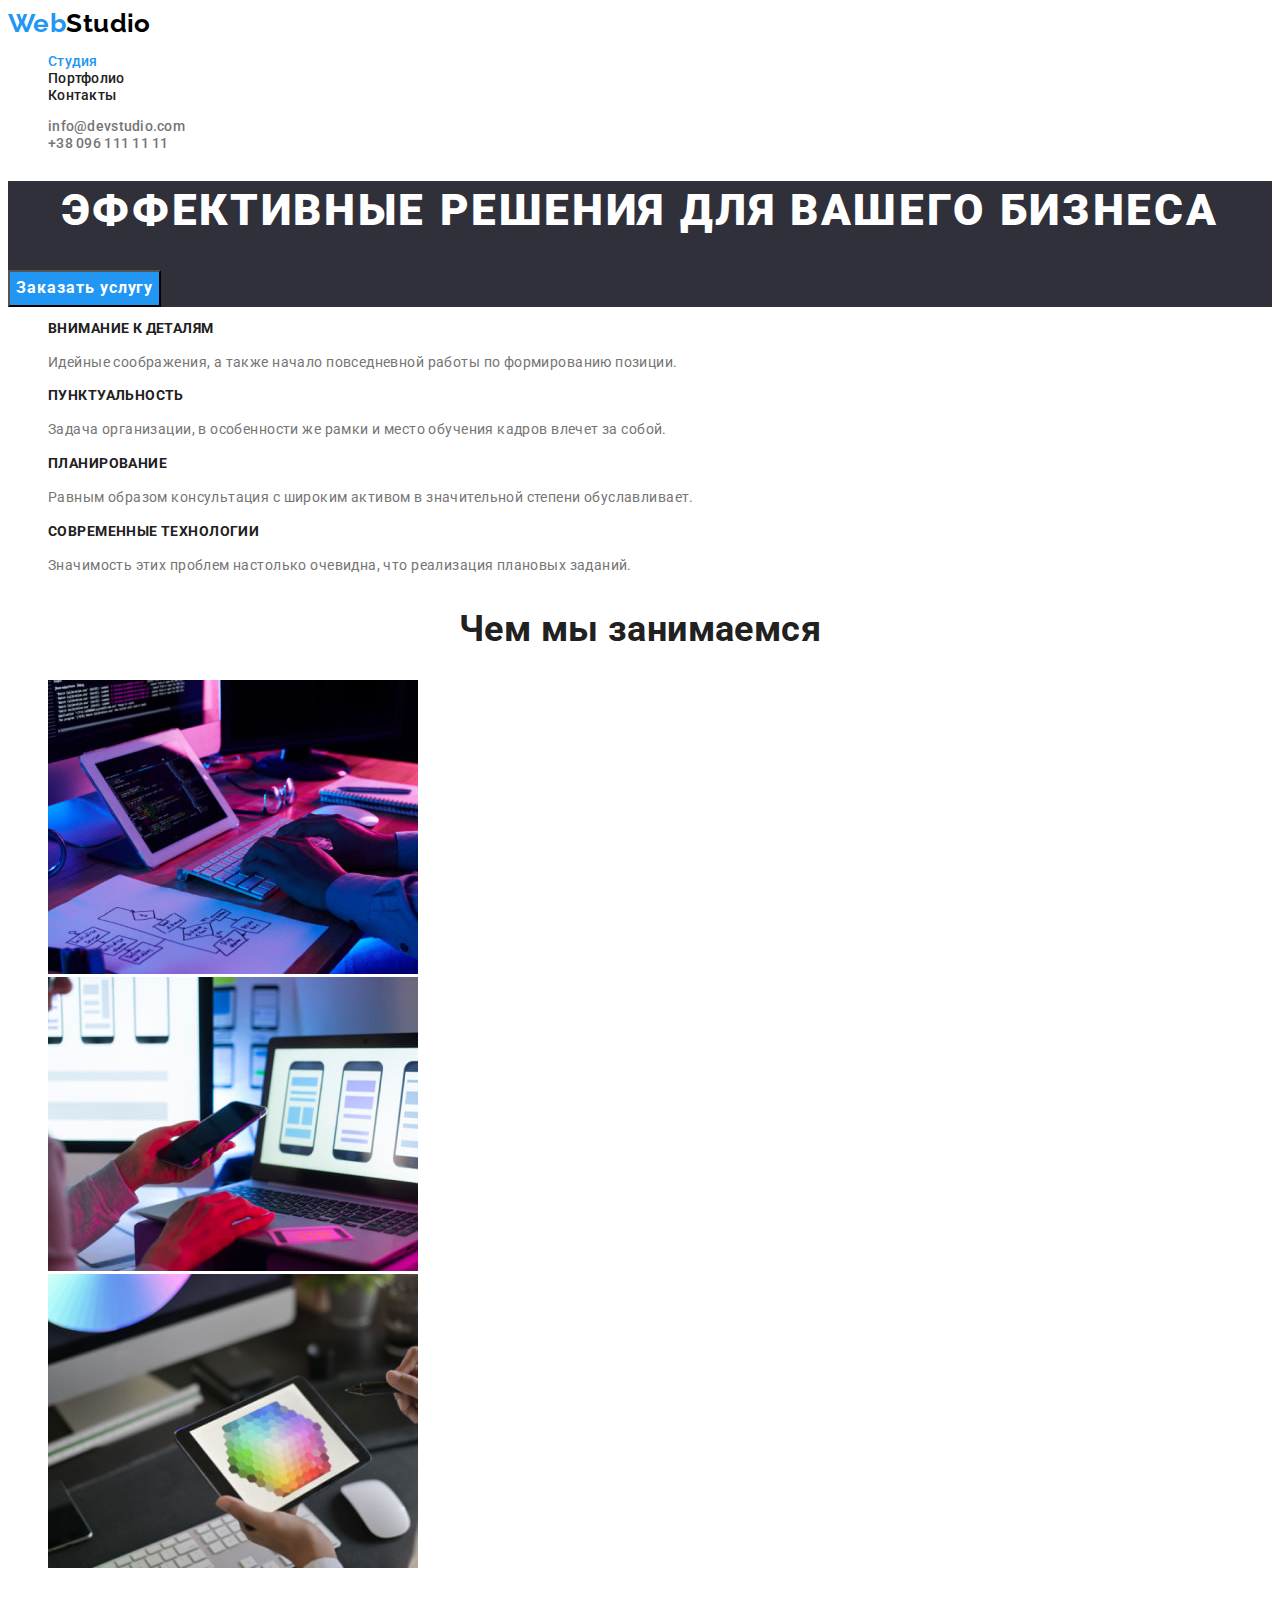
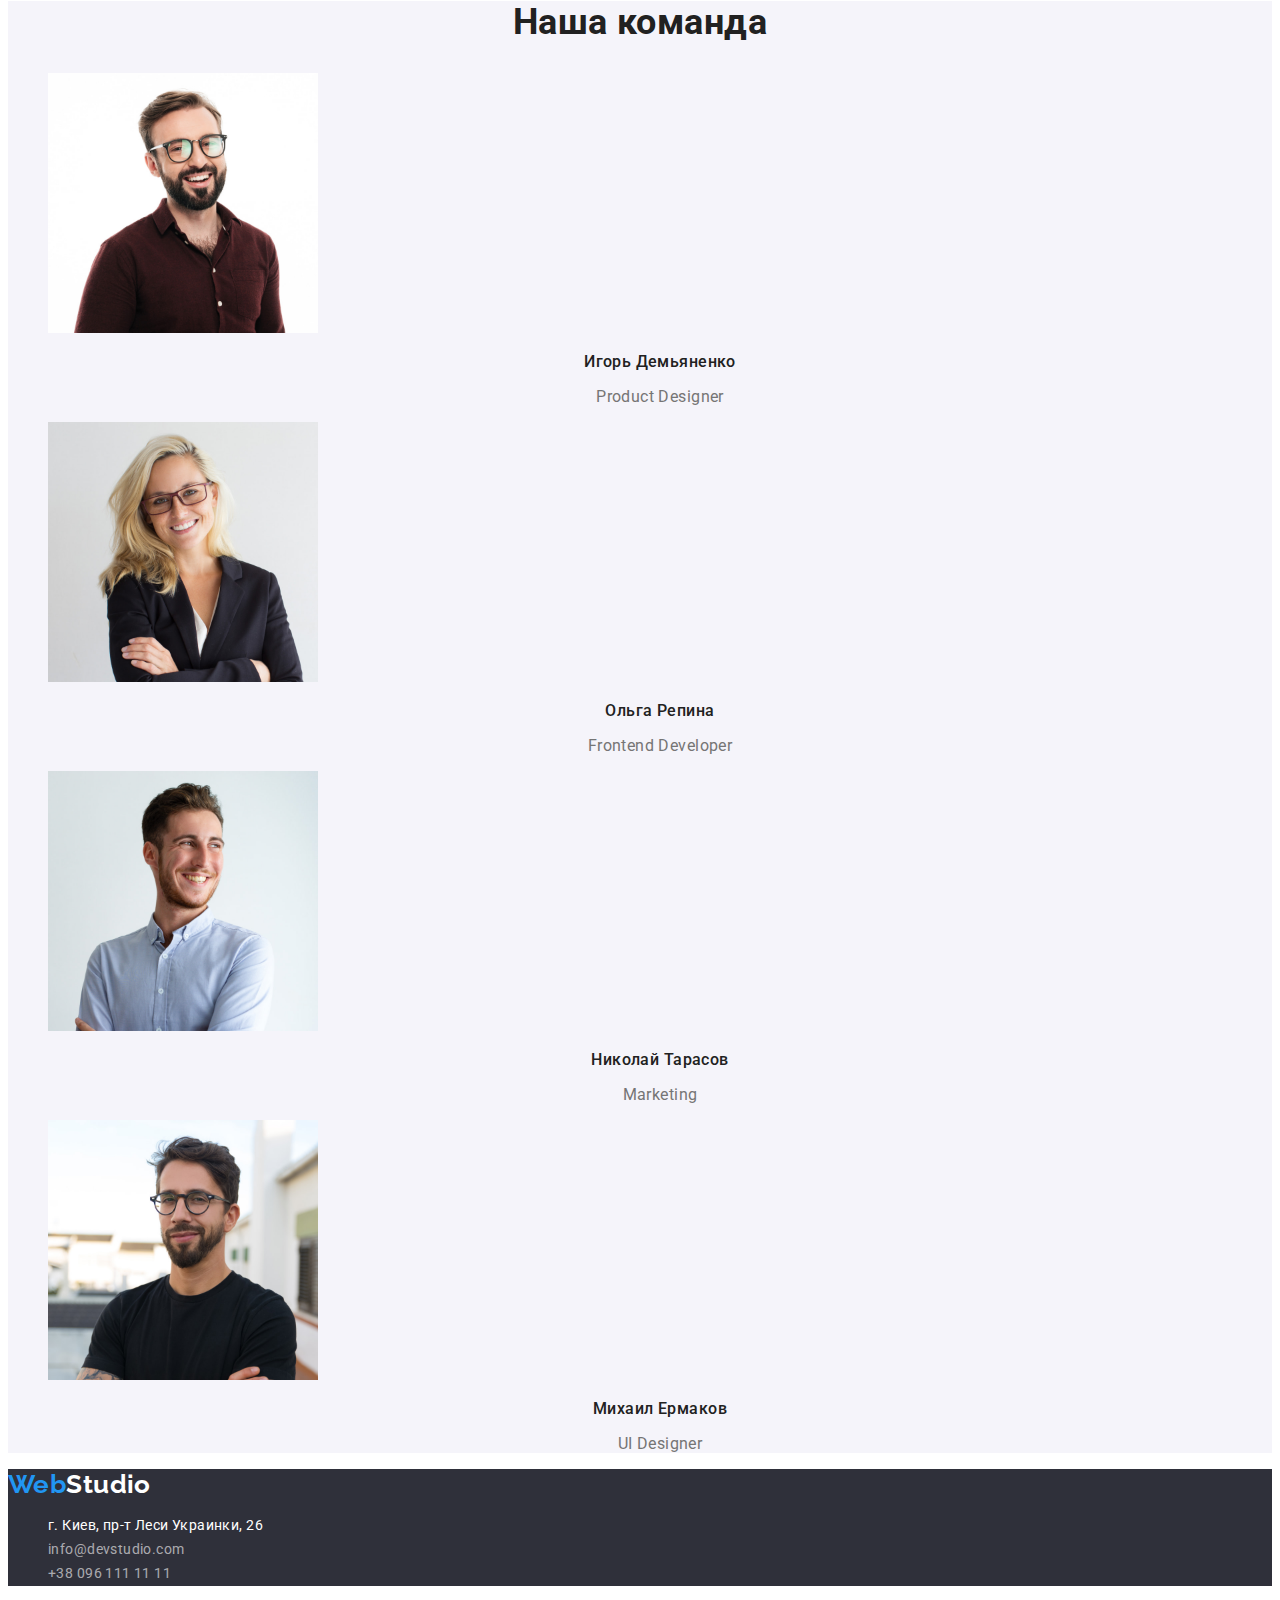
<file: index.html>
<!DOCTYPE html>
<html lang="ru">
<head>
    <meta charset="UTF-8">
    <meta http-equiv="X-UA-Compatible" content="IE=edge">
    <meta name="viewport" content="width=device-width, initial-scale=1.0">
    <title>Document</title>
    <link rel="preconnect" href="https://fonts.googleapis.com">
    <link rel="preconnect" href="https://fonts.gstatic.com" crossorigin>
    <link href="https://fonts.googleapis.com/css2?family=Raleway:wght@700&family=Roboto:wght@400;500;700;900&display=swap"
        rel="stylesheet">
    <link rel="stylesheet" href="./css/styles.css">
</head>
<body>
    <!-- Header -->
    <header>
        <nav>
            <a href="./index.html" class="logo">Web<span class="logo-header">Studio</span> </a>
            <ul class="site-nav-list">
                <li><a href="" class="link curent">Студия</a> </li>
                <li><a href="./portfolio.html" class="link">Портфолио</a> </li>
                <li><a href="" class="link">Контакты</a> </li>
            </ul>
        </nav>
        <ul class="site-nav-list">
            <li><a href="mailto:info@devstudio.com" class="adress-link"  >info@devstudio.com</a></li>
            <li><a href="tel:+380961111111" class="adress-link" >+38 096 111 11 11</a> </li>
        </ul>
    </header>
    <!-- Main -->
   <main>
            <section class="section-hero">
                <h1 class="section-title-hero">Эффективные решения для вашего бизнеса</h1>
                <button type="button" class="button">Заказать услугу</button>
            </section>
        <!-- Benefits -->
        <section class="section">
            <h2 class="visually-hidden">Наши преимущества</h2>
            <ul class="benefits-list">
                <li>
                    <h3 class="title">Внимание к деталям</h3>
                    <p class="benefits-item">Идейные соображения, а также начало повседневной работы по формированию позиции.</p>
                </li>
                <li>
                    <h3 class="title">Пунктуальность</h3>
                    <p class="benefits-item">Задача организации, в особенности же рамки и место обучения кадров влечет за собой.</p>
                </li>
                <li>
                    <h3 class="title">Планирование</h3>
                    <p class="benefits-item">Равным образом консультация с широким активом в значительной степени обуславливает.</p>
                </li>
                <li>
                    <h3 class="title">Современные технологии</h3>
                    <p class="benefits-item">Значимость этих проблем настолько очевидна, что реализация плановых заданий.</p>
                </li>
            </ul>
        </section>
        <!-- What are we doing -->
        <section class="section">
            <h2 class="section-title">Чем мы занимаемся</h2>
            <ul class="list">
                <li><img src="./images/work/box1.jpg" alt="Верстка" width="370" height="294"> </li>
                <li><img src="./images/work/box2.jpg" alt="Дизайн" width="370" height="294"> </li>
                <li><img src="./images/work/box3.jpg" alt="Цвета" width="370" height="294"> </li>
            </ul>
        </section>
        <!-- Our team -->
        <section class="section-team">
            <h2 class="section-title">Наша команда</h2>
            <ul class="team-list">
                <li> <img src="./images/team/img1.jpg" alt="Наша команда" width="270" height="260">
                <h3 class="title">Игорь Демьяненко</h3>
                <p lang="en"  class="team-item">Product Designer</p>
            </li>
                <li> <img src="./images/team/img2.jpg" alt="Наша команда" width="270" height="260">
                <h3 class="title">Ольга Репина</h3>
                <p lang="en" class="team-item">Frontend Developer</p>
                </li>
                <li> <img src="./images/team/img3.jpg" alt="Наша команда" width="270" height="260">
                <h3 class="title">Николай Тарасов</h3>
                <p lang="en" class="team-item">Marketing</p>
                </li>
                <li> <img src="./images/team/img4.jpg" alt="Наша команда" width="270" height="260">
                <h3 class="title">Михаил Ермаков</h3>
                <p lang="en" class="team-item">UI Designer</p>
            </li>
            </ul>
        </section>
   </main>
   <!-- Footer -->
    <footer class="footer">
        <a href="" class="logo">Web<span class="logo-footer">Studio</span> </a>
        <address>
        <ul class="footer-list">
            <li><a href="https://www.google.com/maps/place/%D0%B1%D1%83%D0%BB.+%D0%9B%D0%B5%D1%81%D0%B8+%D0%A3%D0%BA%D1%80%D0%B0%D0%B8%D0%BD%D0%BA%D0%B8,+26,+%D0%9A%D0%B8%D0%B5%D0%B2,+02000" target="_blank" rel="nofollow noreferrer noapener" class="map-link">г. Киев, пр-т Леси Украинки, 26</a> </li>
            <li><a href="mailto:info@devstudio.com" class="link-footer">info@devstudio.com</a></li>
            <li><a href="tel:+380961111111" class="link-footer">+38 096 111 11 11</a> </li>
        </ul>
        </address>
    </footer>
</body>
</html>
</file>
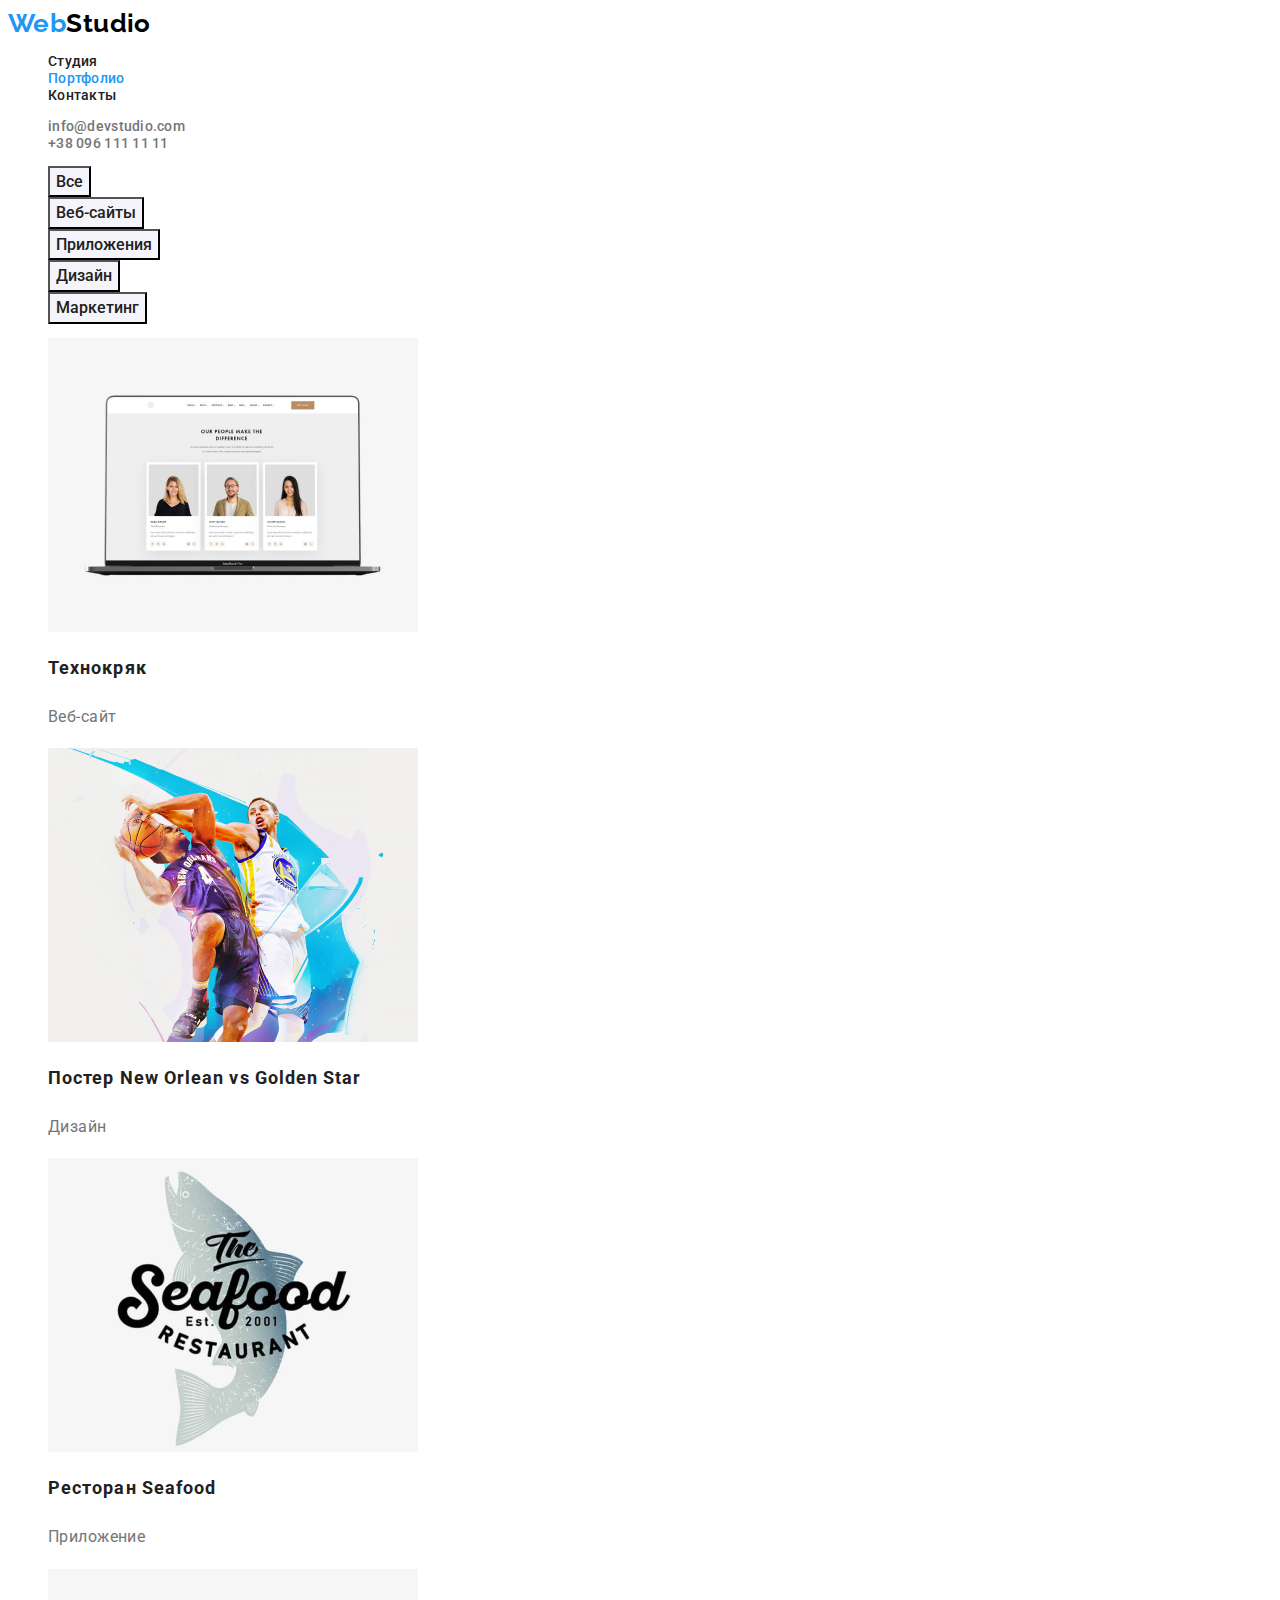
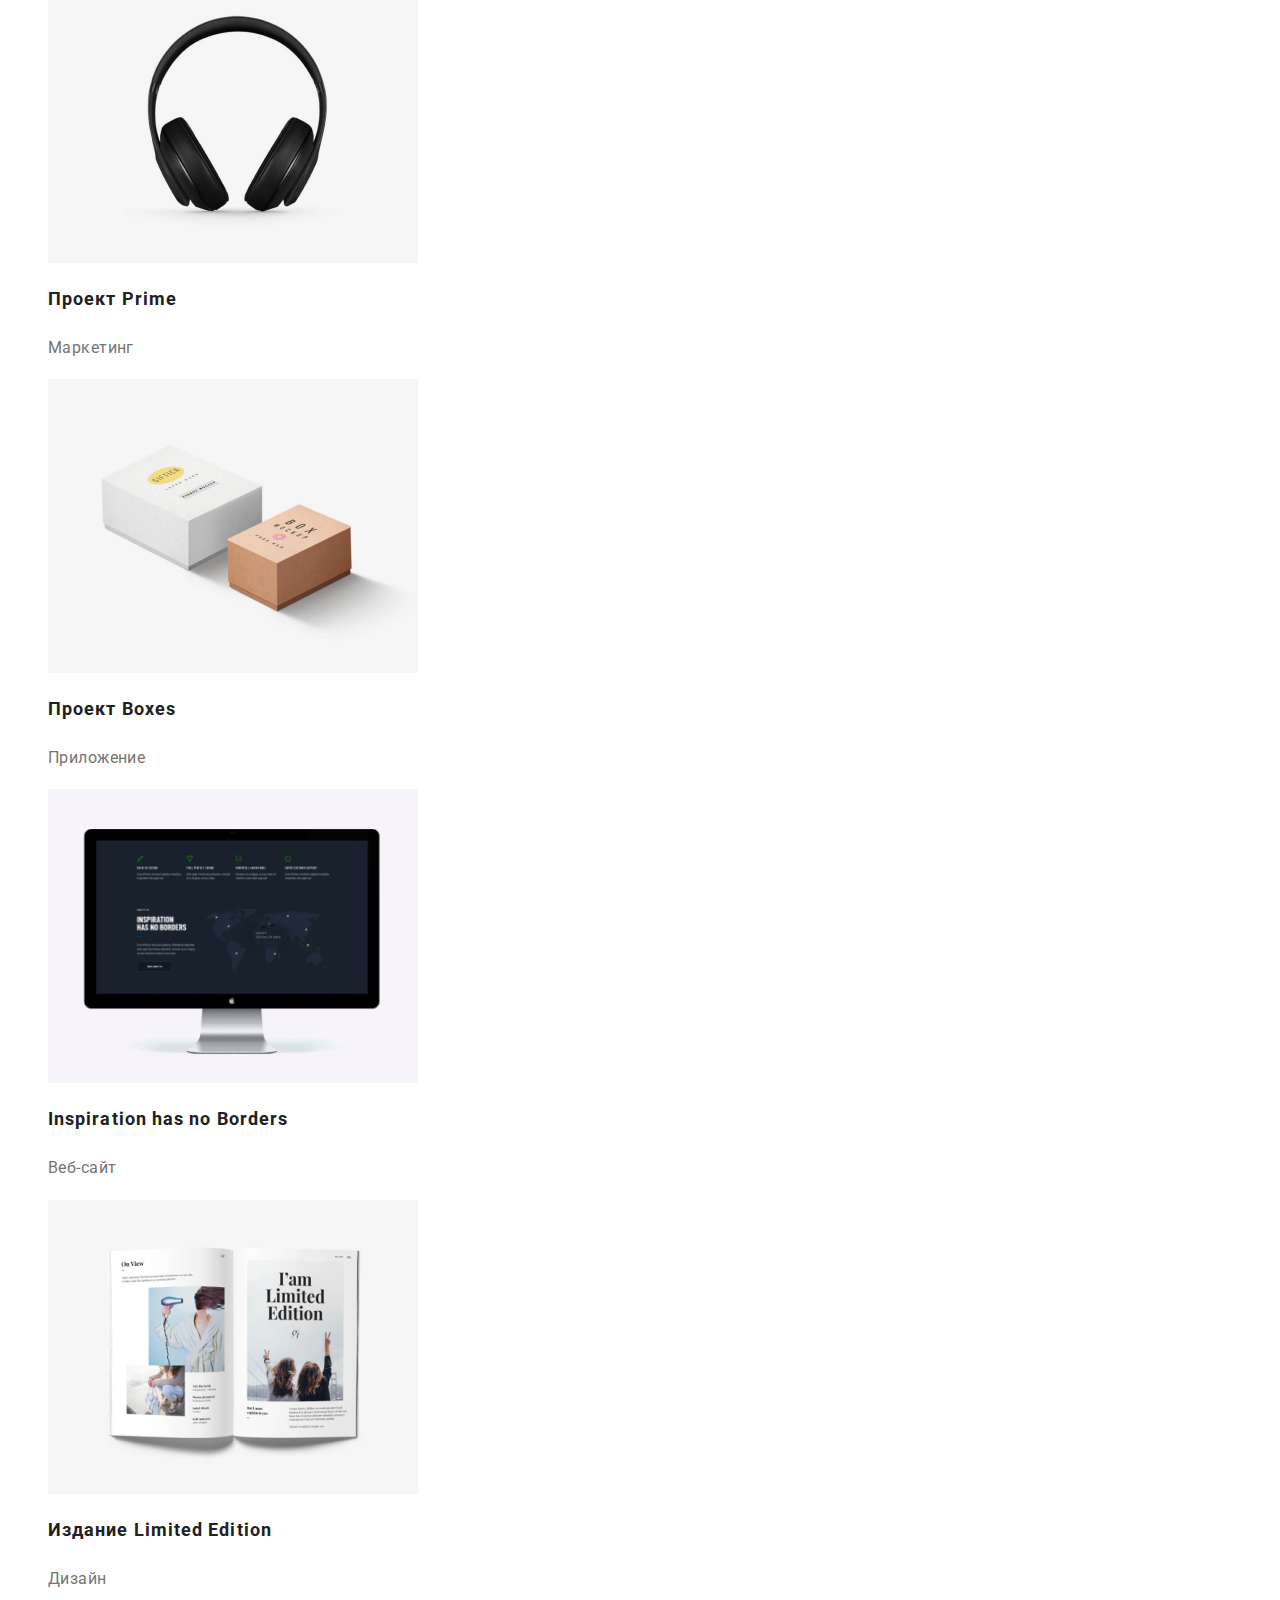
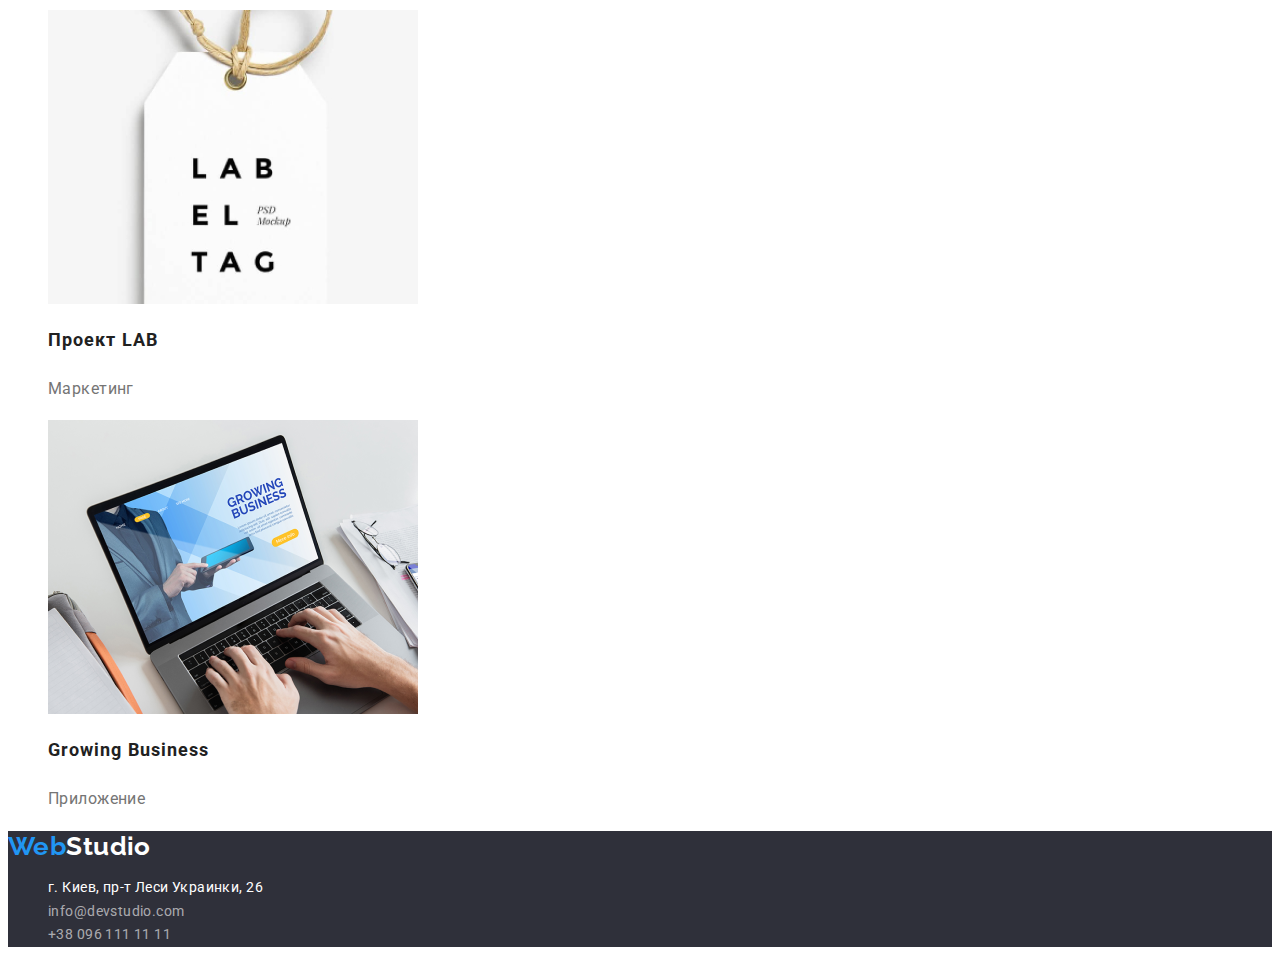
<file: portfolio.html>
<!DOCTYPE html>
<html lang="en">
<head>
    <meta charset="UTF-8">
    <meta http-equiv="X-UA-Compatible" content="IE=edge">
    <meta name="viewport" content="width=device-width, initial-scale=1.0">
    <title>Document</title>
    <link rel="preconnect" href="https://fonts.googleapis.com">
    <link rel="preconnect" href="https://fonts.gstatic.com" crossorigin>
    <link href="https://fonts.googleapis.com/css2?family=Raleway:wght@700&family=Roboto:wght@400;500;700;900&display=swap"
        rel="stylesheet">
    <link rel="stylesheet" href="./css/styles.css">
</head>
<body>
    <!-- Header -->
    <header>
        <nav>
            <a href="./index.html" class="logo">Web<span class="logo-header">Studio</span></a>
            <ul class="site-nav-list">
                <li><a href="./index.html" class="link">Студия</a> </li>
                <li><a href="" class="link curent">Портфолио</a> </li>
                <li><a href="" class="link">Контакты</a> </li>
            </ul>
        </nav>
        <ul class="site-nav-list">
            <li><a href="mailto:info@devstudio.com" class="adress-link">info@devstudio.com</a></li>
            <li><a href="tel:+380961111111" class="adress-link">+38 096 111 11 11</a> </li>
        </ul>
    </header>
    <!-- Main -->
    <main>
        <!-- Filters -->
        <section class="filters">
            <h1 class="visually-hidden">Projects</h1>
            <ul class="filterd-list">
                <li><button type="button" class="button-list">Все</button></li>
                <li><button type="button" class="button-list">Веб-сайты</button></li>
                <li><button type="button" class="button-list">Приложения</button></li>
                <li><button type="button" class="button-list">Дизайн</button></li>
                <li><button type="button" class="button-list">Маркетинг</button></li>
            </ul>
        <!-- Projects -->
            <ul class="projects-list">
            <li><a href="" class="projects-href"><img src="./images/projects/project.png" alt="laptop" width="370" height="294">
                <h2 class="projects-link" >Технокряк</h2>
                <p class="projects-item">Веб-сайт</p></a>
            </li>
            <li><a href="" class="projects-href"> <img src="./images/projects/projekt1.png" alt="basketball" width="370" height="294">
                <h2 class="projects-link" >Постер New Orlean vs Golden Star</h2>
                <p class="projects-item">Дизайн</p></a>
            </li>
            <li><a href="" class="projects-href"><img src="./images/projects/project2.png" alt="logo" width="370" height="294">
                <h2 class="projects-link" >Ресторан Seafood</h2>
                <p class="projects-item">Приложение</p></a>
            </li>
            <li><a href="" class="projects-href"><img src="./images/projects/project3.png" alt="headphone" width="370" height="294">
                <h2 class="projects-link" >Проект Prime</h2>
                <p class="projects-item">Маркетинг</p></a>
            </li>
            <li><a href="" class="projects-href"><img src="./images/projects/project4.png" alt="boxes" width="370" height="294">
                <h2 class="projects-link" >Проект Boxes</h2>
                <p class="projects-item">Приложение</p></a>
            </li>
            <li><a href="" class="projects-href"><img src="./images/projects/project5.png" alt="computer" width="370" height="294">
                <h2 class="projects-link" >Inspiration has no Borders</h2>
                <p class="projects-item">Веб-сайт</p></a>
            </li>
            <li><a href="" class="projects-href"><img src="./images/projects/project6.png" alt="book" width="370" height="294">
                <h2 class="projects-link" >Издание Limited Edition</h2>
                <p class="projects-item">Дизайн</p></a>
            </li>
            <li><a href="" class="projects-href"><img src="./images/projects/progect7.png" alt="lab" width="370" height="294">
                <h2 class="projects-link" >Проект LAB</h2>
                <p class="projects-item">Маркетинг</p></a>
            </li>
            <li><a href="" class="projects-href"><img src="./images/projects/project8.png" alt="print" width="370" height="294">
                <h2 class="projects-link" >Growing Business</h2>
                <p class="projects-item">Приложение</p></a>
            </li>
            </ul>
        </section>
    </main>
    <!-- Footer -->
    <footer class="footer">
        <a href="" class="logo">Web<span class="logo-footer">Studio</span></a>
        <address>
            <ul class="footer-list">
                <li><a href="https://www.google.com/maps/place/%D0%B1%D1%83%D0%BB.+%D0%9B%D0%B5%D1%81%D0%B8+%D0%A3%D0%BA%D1%80%D0%B0%D0%B8%D0%BD%D0%BA%D0%B8,+26,+%D0%9A%D0%B8%D0%B5%D0%B2,+02000"
                        target="_blank" rel="nofollow noreferrer noapener" class="map-link">г. Киев, пр-т Леси Украинки,
                        26</a> </li>
                <li><a href="mailto:info@devstudio.com" class="link-footer">info@devstudio.com</a></li>
                <li><a href="tel:+380961111111" class="link-footer">+38 096 111 11 11</a> </li>
            </ul>
        </address>
    </footer>
</body>
</html>
</file>
<file: css/styles.css>
/* цвет основного текста #757575 */
/* цвет вторичного текста ##212121 */
/* белый #FFFFFF */
/* акцент #2196F3 */
/* вторичный цвет фона F5F4FA */
/* логотип #000000 */
/* footer adress #FFFFFF 60% */
/* Footer #2F303A */

:root{
    --primary-text-color: #757575;
    --title-text-color: #212121;
    --accent-color: #2196F3;
    --wite: #FFFFFF;
    --footer: #2F303A;
    --backround-color: #F5F4FA;
    --logo:#000000;
    --footer-adress: rgba(255, 255, 255, 0.6);
}
body {
   background-color: var(--wite);
   color: var(--primary-text-color);
   font-family: 'Roboto', sans-serif;
   letter-spacing: 0.03em;
   font-size: 14px;

}
 .visually-hidden {
    position: absolute;
    width: 1px;
    height: 1px;
    margin: -1px;
    border: 0;
    padding: 0;

    white-space: nowrap;
    clip-path: inset(100%);
    clip: rect(0 0 0 0);
    overflow: hidden;
}
address{
    font-style: normal;
}
/* Logo */
.logo {
    color: var(--accent-color);
    font-family: Raleway, sans-serif;
    font-weight: 700;
    font-size: 26px;
    line-height: 1.19;        
    text-decoration: none;
}
.logo-header{
    color: var(--logo);
}
.logo-footer{
   color: var(--wite);
}
ul{
    list-style: none;
}
/* Site nav */
.site-nav-list .link.curent{
    color: var(--accent-color);
}
.site-nav-list .link {
    color: var(--title-text-color);
    font-weight: 500;
    line-height: 1.14;
    letter-spacing: 0.02em;
    text-decoration: none;
}
.site-nav-list .adress-link{
    color: var(--primary-text-color);
    font-weight: 500;
    line-height: 1.14; 
    letter-spacing: 0.02em;
    text-decoration: none;
}

.site-nav-list .link:hover,
.site-nav-list .link:focus,
.site-nav-list .adress-link:hover,
.site-nav-list .adress-link:focus {
   color: var(--accent-color);
}
/* Hero */
.section-hero{
    background-color: var(--footer);
}
.section-title-hero{
    color: var(--wite);
    font-weight: 900;
    font-size: 44px;
    line-height: 1.36;
    text-align: center;
    letter-spacing: 0.06em;
    text-transform: uppercase;
}
.section-title{
    color: var(--title-text-color);
    font-weight: 700;
    font-size: 36px;
    line-height: 1.17;
    text-align: center;  
}
/* Benefits */
.benefits-list .title {
    color: var(--title-text-color);
    font-weight: 700;
    font-size: 14px;
    line-height: 1.14;
    text-transform: uppercase;
}
.benefits-item {
    line-height: 1.71;
}
/* Team */
.section-team{
    background-color: var(--backround-color) ;
}
.team-list .title {
    color: var(--title-text-color);
    font-weight: 500;
    font-size: 16px;
    line-height: 1.19;
    text-align: center;
}
.team-item{
    font-size: 16px;
    line-height: 1.19;
    text-align: center;
}
/* Button */
.button{
    font-family: 'Roboto';
    color: var(--wite) ;
    background-color: var(--accent-color) ;
    font-family: inherit;
    font-weight: 700;
    font-size: 16px;
    line-height: 1.88;
    display: flex;
    align-items: center;
    text-align: center;
    letter-spacing: 0.06em;
    cursor: pointer;
}
/* Footer */
.footer{
    background-color: var(--footer);
}
.map-link{
    color: var(--wite);
    text-decoration: none;
}
.link-footer{
    color: var(--footer-adress);
    text-decoration: none;
}
.map-link:hover,
.map-link:focus{
    color: var(--accent-color);
}
.link-footer:hover,
.link-footer:focus {
    color: var(--accent-color);
}
.footer-list{
    line-height: 1.71;
}
/* Portfolio */
/* filters */
.button-list{
    color: var(--title-text-color);
    background-color: var(--backround-color);
}
/* Projects */
.projects-link{
    color: var(--title-text-color);
    font-weight: 700;
    font-size: 18px;
    line-height: 2;
    letter-spacing: 0.06em;
}
.projects-item{
    color: var(--primary-text-color);
    font-size: 16px;
    line-height: 1.9;
}
.projects-href{
text-decoration: none;
}
.button-list:hover,
.button-list:focus{
    color: var(--wite);
    background-color: var(--accent-color);
}
.button-list{
    cursor: pointer;
    font-family: 'Roboto';
    font-weight: 500;
    font-size: 16px;
    line-height: 1.6;
    text-align: center;
}
</file>
